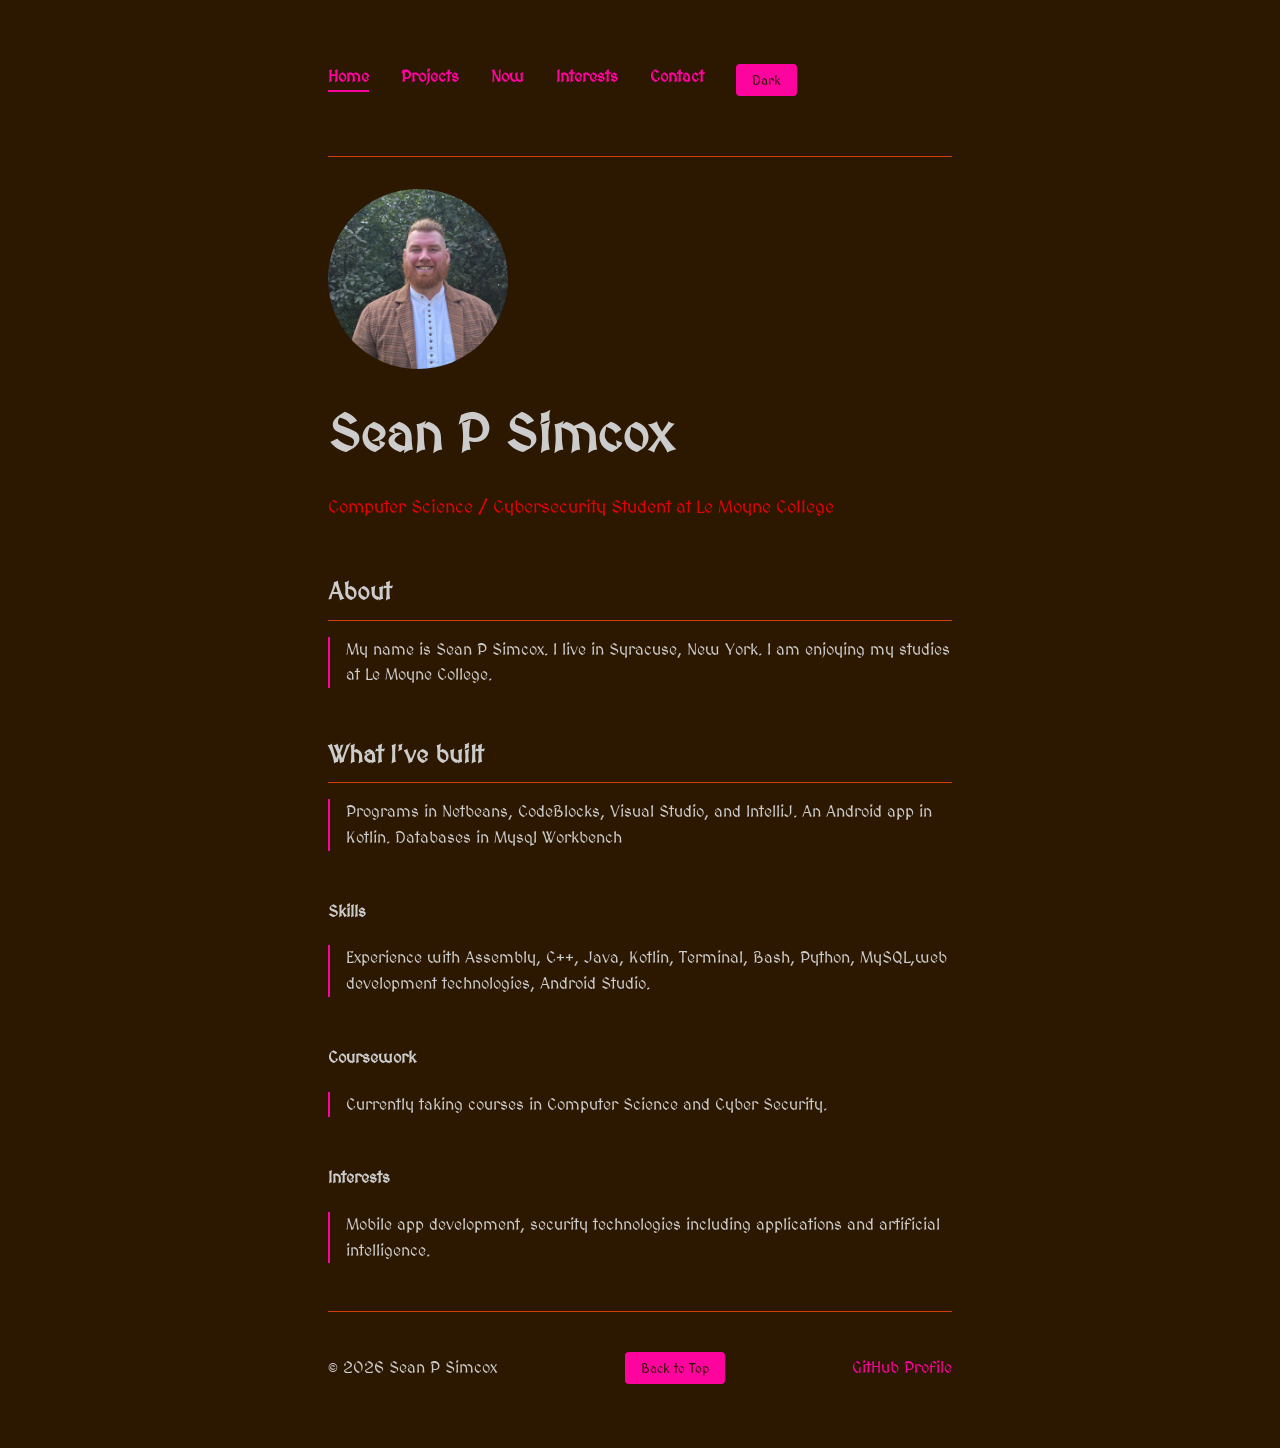
<file: index.html>
<!doctype html>
<html lang="en">
  <head>
    <meta name="viewport" content="width=device-width, initial-scale=1.0" />
    <title>Sean P Simcox</title>
    <!-- Class 12 ~ Step 1: a typeface I chose -->
    <link rel="preconnect" href="https://fonts.googleapis.com" />

    <link rel="preconnect" href="https://fonts.gstatic.com" />

    <link
      href="https://fonts.googleapis.com/css2?family=MedievalSharp&display=swap"
      rel="stylesheet"
    />
    <link rel="stylesheet" href="styles.css" />
    <link rel="icon" href="/images/icon-192.png" type="image/x-icon" />
    <!-- Class 15: Step 1: my third file -->
    <script src="script.js" defer></script>
  </head>

  <body>
    <!-- Class 13 ~ Step 2: navigation -->
    <nav>
      <ul>
        <li><a href="index.html" class="current">Home</a></li>
        <li><a href="projects.html">Projects</a></li>
        <!-- Lab 13 ~ Task 3: one nav three pages -->
        <li><a href="now.html">Now</a></li>
        <!-- Class 20 ~ Step 1.1: the interests link -->
        <li><a href="interests.html">Interests</a></li>
        <!-- Class 16 ~ Step 1: the contact link -->
        <li><a href="contact.html">Contact</a></li>
        <!-- Lab 15: Step 3: the theme button -->
        <li><button id="theme-toggle" type="button">Toggle Theme</button></li>
      </ul>
    </nav>
    <!-- Class 11: Step 2: the page content -->
    <!-- Lab 11 ~ Task 1: make it personal -->
    <!-- Lab 12 ~ Task 1: group the text so it stacks beside the photo -->
    <header>
      <!-- Class 12 ~ Step 3: an image -->
      <img
        src="images/ResizedHeadshot.jpg"
        alt="Portrait of Sean P Simcox"
        class="portrait"
      />
      <div>
        <h1>Sean P Simcox</h1>
        <p>Computer Science / Cybersecurity Student at Le Moyne College</p>
      </div>
    </header>

    <main>
      <section>
        <h2>About</h2>
        <p>
          My name is Sean P Simcox. I live in Syracuse, New York. I am enjoying
          my studies at Le Moyne College.
        </p>
      </section>

      <section>
        <h2>What I've built</h2>
        <ul>
          <li>
            Programs in Netbeans, CodeBlocks, Visual Studio, and IntelliJ. An
            Android app in Kotlin. Databases in Mysql Workbench
          </li>
        </ul>
      </section>

      <!-- Lab 11 ~ Task 2: skills, coursework, interests -->
      <section>
        <h4>Skills</h4>
        <p>
          Experience with Assembly, C++, Java, Kotlin, Terminal, Bash, Python,
          MySQL,web development technologies, Android Studio.
        </p>
      </section>

      <section>
        <h4>Coursework</h4>
        <p>Currently taking courses in Computer Science and Cyber Security.</p>
      </section>

      <section>
        <h4>Interests</h4>
        <p>
          Mobile app development, security technologies including applications
          and artificial intelligence.
        </p>
      </section>
    </main>

    <!--Lab 12 ~ Task 3: two things in the footer -->
    <footer>
      <!-- Class 15: Step 2: the year, written by JavaScript -->
      <p>&copy; <span id="year"></span> Sean P Simcox</p>

      <!-- Lab 15 ~ Task 5: back-to-top link -->
      <p><button id="back-to-top" type="button">Back to Top</button></p>

      <!-- Lab 11 ~ Task 3: add a link to your GitHub profile -->
      <a
        href="https://github.com/SeanPSimcox/csc441-web-sean.git"
        target="_blank"
        rel="noopener"
      >
        GitHub Profile
      </a>
    </footer>
  </body>
</html>
</file>
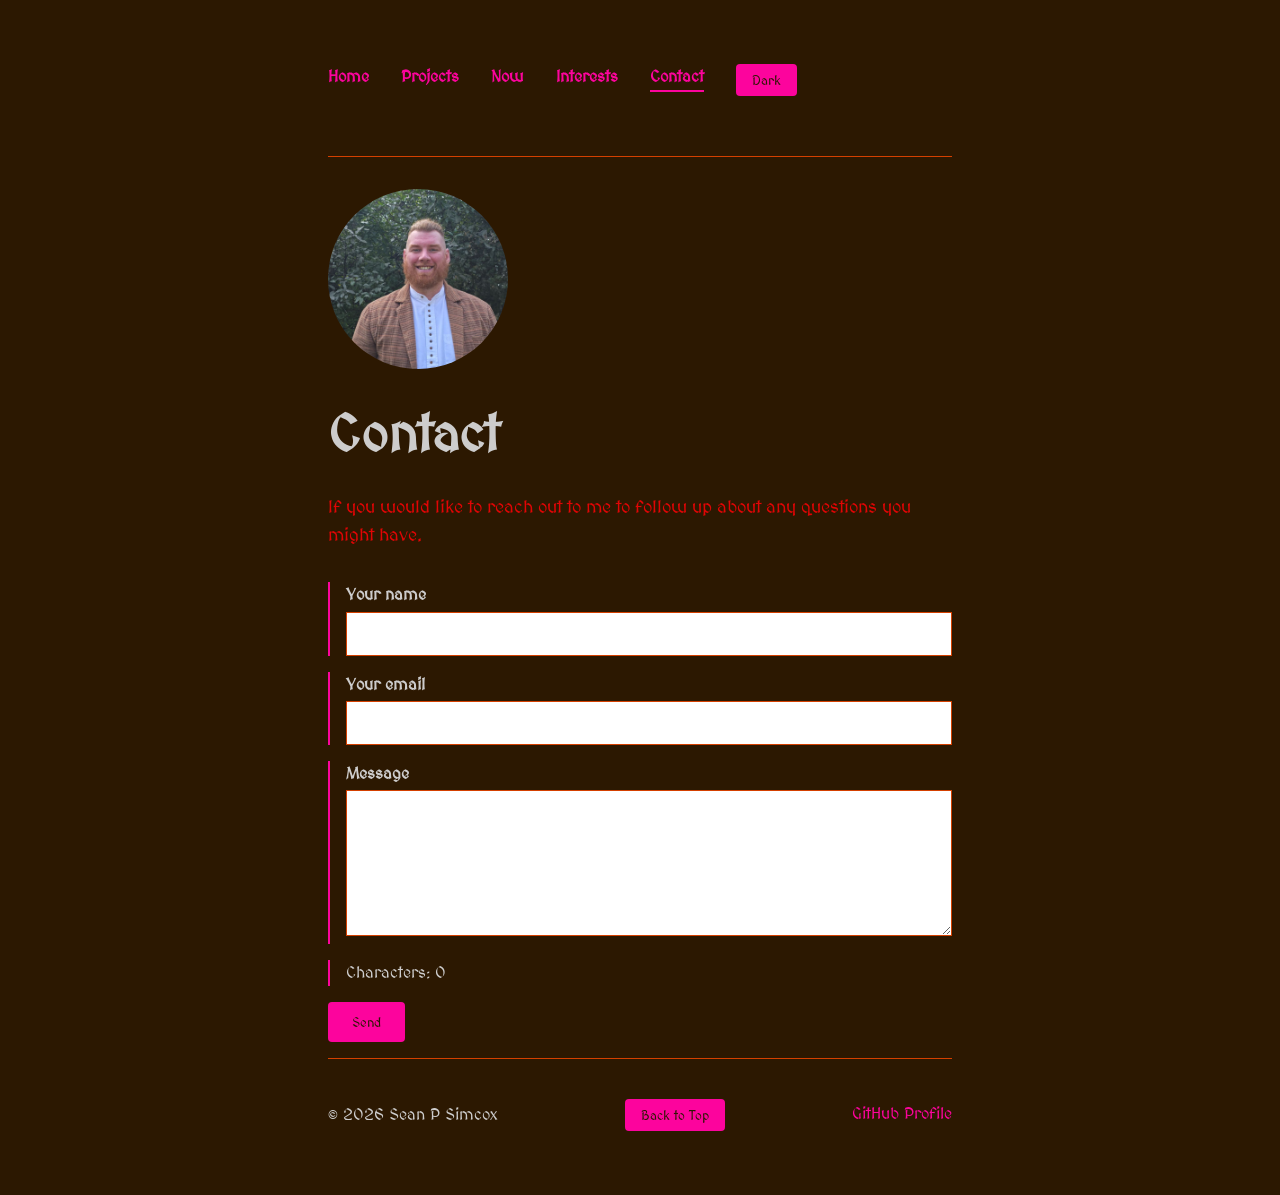
<file: contact.html>
<!doctype html>
<html lang="en">
  <head>
    <meta name="viewport" content="width=device-width, initial-scale=1.0" />
    <!-- Class 16 ~ Step 1: my contact page -->
    <title>Contact - Sean P Simcox</title>
    <!-- Class 12 ~ Step 1: a typeface I chose -->
    <link rel="preconnect" href="https://fonts.googleapis.com" />
    <link rel="preconnect" href="https://fonts.gstatic.com" />
    <link
      href="https://fonts.googleapis.com/css2?family=MedievalSharp&display=swap"
      rel="stylesheet"
    />
    <link rel="stylesheet" href="styles.css" />
    <link rel="icon" href="/images/icon-192.png" type="image/x-icon" />
    <!-- Class 15: Step 1: my third file -->
    <script src="script.js" defer></script>
  </head>

  <body>
    <!-- Class 13 ~ Step 2: navigation -->
    <nav>
      <ul>
        <li><a href="index.html">Home</a></li>
        <li><a href="projects.html">Projects</a></li>
        <!-- Lab 13 ~ Task 3: one nav three pages -->
        <li><a href="now.html">Now</a></li>
        <!-- Class 20 ~ Step 1.1: the interests link -->
        <li><a href="interests.html">Interests</a></li>
        <!-- Class 16 ~ Step 1: the contact link -->
        <li><a href="contact.html" class="current">Contact</a></li>
        <!-- Lab 15: Step 3: the theme button -->
        <li><button id="theme-toggle" type="button">Toggle Theme</button></li>
      </ul>
    </nav>
    <!-- Class 11: Step 2: the page content -->
    <!-- Lab 11 ~ Task 1: make it personal -->
    <!-- Lab 12 ~ Task 1: group the text so it stacks beside the photo -->
    <header>
      <!-- Class 12 ~ Step 3: an image -->
      <img
        src="images/ResizedHeadshot.jpg"
        alt="Portrait of Sean P Simcox"
        class="portrait"
      />
      <div class="header-text">
        <h1>Contact</h1>
        <p>
          If you would like to reach out to me to follow up about any questions
          you might have.
        </p>
      </div>
    </header>

    <main>
      <!-- Class 16 ~ Step 2: a form -->
      <!-- Class 18 ~ Step 1: let netlify handle the submission -->
      <form
        id="contact-form"
        name="contact"
        method="POST"
        data-netlify="true"
        netlify-honeypot="bot-field"
        action="/thanks.html"
      >
        <!-- Class 18 ~ Step 1: netlify hidden fields -->
        <input type="hidden" name="form-name" value="contact" />

        <p class="hidden-field">
          <label
            >Leave this empty: <input name="bot-field" type="text"
          /></label>
        </p>

        <p>
          <label for="name">Your name</label>
          <input id="name" name="name" type="text" required />
        </p>

        <p>
          <label for="email">Your email</label>
          <input id="email" name="email" type="email" required />
        </p>

        <p>
          <label for="message">Message</label>
          <textarea id="message" name="message" rows="5" required></textarea>
        </p>

        <!-- Lab 16 ~ Task 4: live character count-->
        <p id="character-count">Characters: 0</p>

        <button type="submit">Send</button>
      </form>

      <p id="form-status" role="status"></p>
    </main>

    <!--Lab 12 ~ Task 3: two things in the footer -->
    <footer>
      <!-- Class 15: Step 2: the year, written by JavaScript -->
      <p>&copy; <span id="year"></span> Sean P Simcox</p>

      <!-- Lab 15 ~ Task 5: back-to-top link -->
      <p><button id="back-to-top" type="button">Back to Top</button></p>

      <!-- Lab 11 ~ Task 3: add a link to your GitHub profile -->
      <a href="https://github.com/SeanPSimcox" target="_blank" rel="noopener">
        GitHub Profile
      </a>
    </footer>
  </body>
</html>
</file>
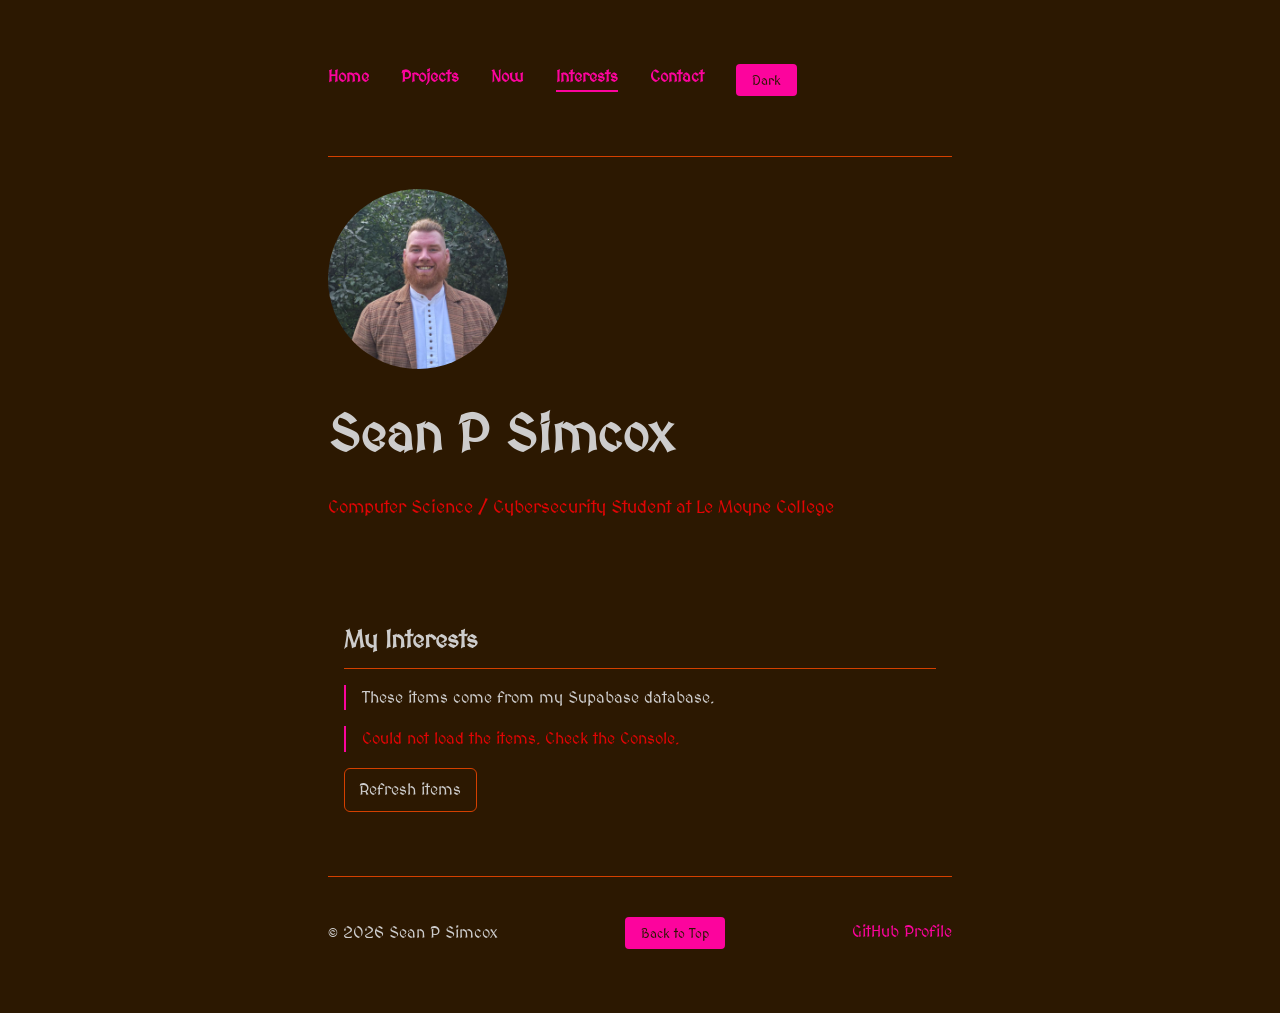
<file: interests.html>
<!doctype html>
<html lang="en">
  <head>
    <meta name="viewport" content="width=device-width, initial-scale=1.0" />
    <title>My Interests</title>
    <!-- Class 12 ~ Step 1: a typeface I chose -->
    <link rel="preconnect" href="https://fonts.googleapis.com" />

    <link rel="preconnect" href="https://fonts.gstatic.com" />

    <link
      href="https://fonts.googleapis.com/css2?family=MedievalSharp&display=swap"
      rel="stylesheet"
    />
    <link rel="stylesheet" href="styles.css" />
    <link rel="icon" href="/images/icon-192.png" type="image/x-icon" />
    <!-- Class 15: Step 1: my third file -->
     <script src="/script.js" defer></script>
     
    <!-- Class 20 · Step 2: API connection, then API page -->
    <script src="config.js" defer></script>
    <script src="interests.js" defer></script>
  </head>

  <body>
    <!-- Class 13 ~ Step 2: navigation -->
    <nav>
      <ul>
        <li><a href="index.html">Home</a></li>
        <li><a href="projects.html">Projects</a></li>
        <!-- Lab 13 ~ Task 3: one nav three pages -->
        <li><a href="now.html">Now</a></li>
        <!-- Class 20 ~ Step 1.1: the interests link -->
        <li><a href="interests.html" class="current">Interests</a></li>
        <!-- Class 16 ~ Step 1: the contact link -->
        <li><a href="contact.html">Contact</a></li>
        <!-- Lab 15: Step 3: the theme button -->
        <li><button id="theme-toggle" type="button">Toggle Theme</button></li>
      </ul>
    </nav>
    <!-- Class 11: Step 2: the page content -->
    <!-- Lab 11 ~ Task 1: make it personal -->
    <!-- Lab 12 ~ Task 1: group the text so it stacks beside the photo -->
    <header>
      <!-- Class 12 ~ Step 3: an image -->
      <img
        src="images/ResizedHeadshot.jpg"
        alt="Portrait of Sean P Simcox"
        class="portrait"
      />
      <div>
        <h1>Sean P Simcox</h1>
        <p>Computer Science / Cybersecurity Student at Le Moyne College</p>
      </div>
    </header>

    <!-- Class 20 ~ Step 1: add inside the existing <main> on interests.html -->
    <main>
      <section class="interests-section">
        <h2>My Interests</h2>
        <p>These items come from my Supabase database.</p>

        <p id="showcase-status" role="status">Waiting to load...</p>

        <!-- Lab 20 · Task 2: ask the API again -->
        <button id="showcase-refresh" type="button">Refresh items</button>

        <p id="showcase-count"></p>

        <div id="showcase-grid" class="showcase-grid"></div>
      </section>
    </main>

    <!--Lab 12 ~ Task 3: two things in the footer -->
    <footer>
      <!-- Class 15: Step 2: the year, written by JavaScript -->
      <p>&copy; <span id="year"></span> Sean P Simcox</p>

      <!-- Lab 15 ~ Task 5: back-to-top link -->
      <p><button id="back-to-top" type="button">Back to Top</button></p>

      <!-- Lab 11 ~ Task 3: add a link to your GitHub profile -->
      <a
        href="https://github.com/SeanPSimcox/csc441-web-sean.git"
        target="_blank"
        rel="noopener"
      >
        GitHub Profile
      </a>
    </footer>
  </body>
</html>
</file>
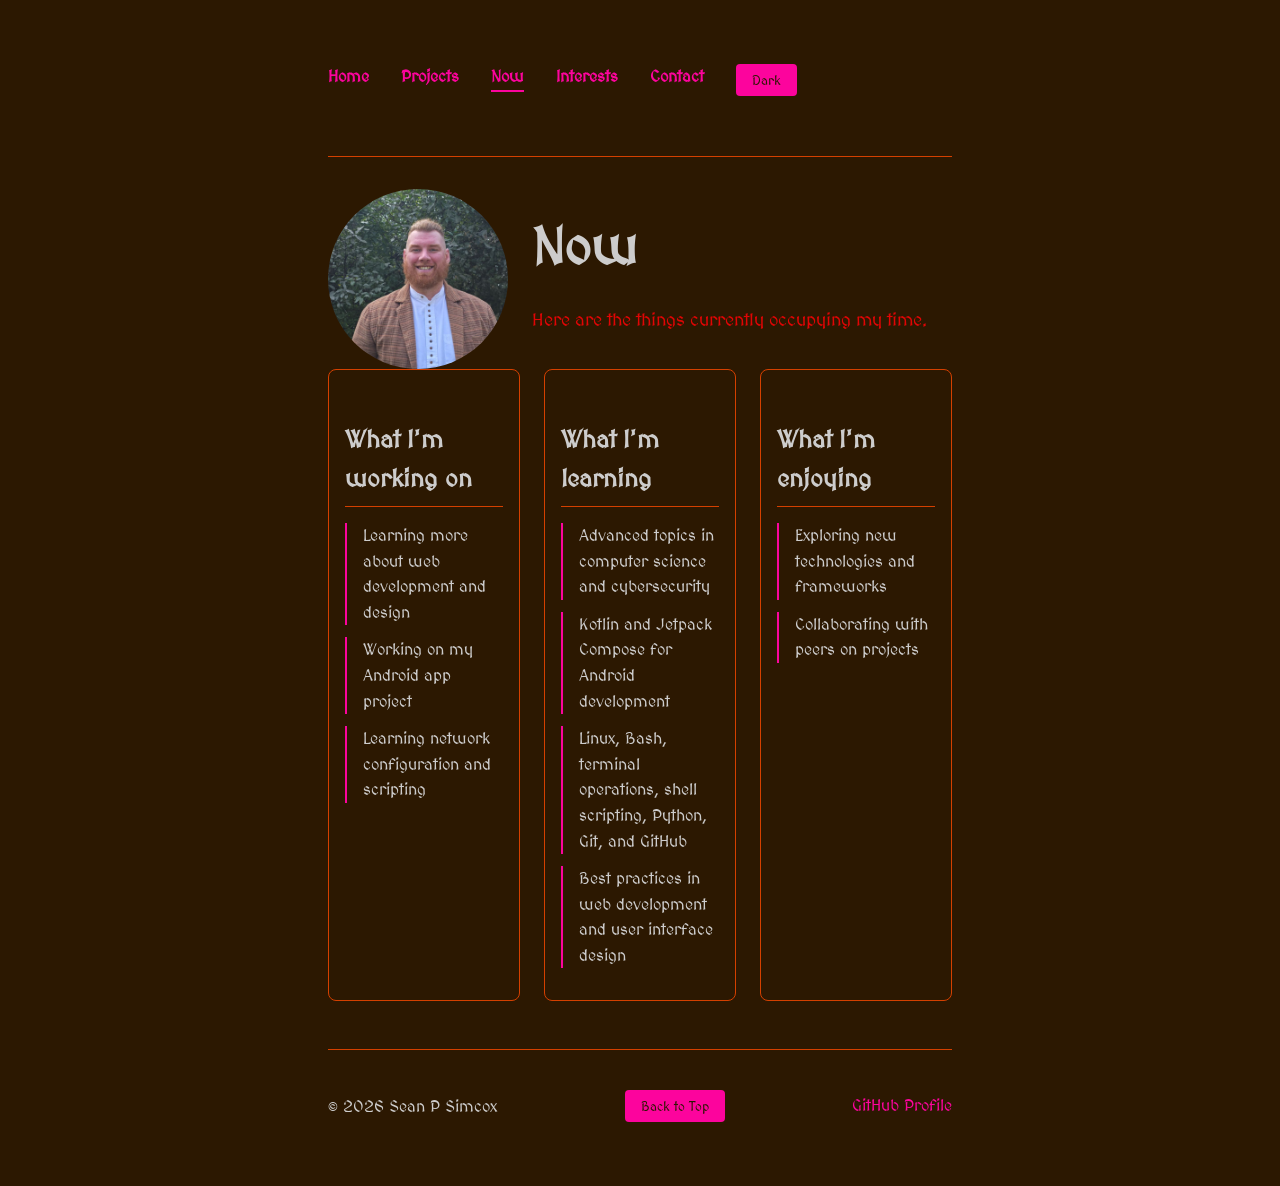
<file: now.html>
<!doctype html>
<html lang="en">
  <!-- Class 13 ~ Task 2: my third page -->
  <head>
    <meta name="viewport" content="width=device-width, initial-scale=1.0" />
    <title>Sean P Simcox - Now</title>
    <!-- Class 12 ~ Step 1: a typeface I chose -->
    <link rel="preconnect" href="https://fonts.googleapis.com" />
    <link rel="preconnect" href="https://fonts.gstatic.com" />
    <link
      href="https://fonts.googleapis.com/css2?family=MedievalSharp&display=swap"
      rel="stylesheet"
    />
    <link rel="stylesheet" href="styles.css" />
    <link rel="icon" href="/images/icon-192.png" type="image/x-icon" />
    <!-- Class 15: Step 1: my third file -->
    <script src="script.js" defer></script>
  </head>

  <body>
    <!-- Class 13 ~ Step 2: navigation -->
    <nav>
      <ul>
        <li><a href="index.html">Home</a></li>
        <li><a href="projects.html">Projects</a></li>
        <!-- Lab 13 ~ Task 3: one nav three pages -->
        <li><a href="now.html" class="current">Now</a></li>
        <!-- Class 20 ~ Step 1.1: the interests link -->
        <li><a href="interests.html">Interests</a></li>
        <!-- Class 16 ~ Step 1: the contact link -->
        <li><a href="contact.html">Contact</a></li>
        <!-- Lab 15: Step 3: the theme button -->
        <li><button id="theme-toggle" type="button">Toggle Theme</button></li>
      </ul>
    </nav>
    <!-- Class 11: Step 2: the page content -->
    <!-- Lab 11 ~ Task 1: make it personal -->
    <!-- Lab 12 ~ Task 1: group the text so it stacks beside the photo -->
    <header>
      <!-- Class 12 ~ Step 3: an image -->
      <img
        src="images/ResizedHeadshot.jpg"
        alt="Portrait of Sean P Simcox"
        class="portrait"
      />
      <div>
        <h1>Now</h1>
        <p>Here are the things currently occupying my time.</p>
      </div>
    </header>

    <main>
      <!-- Class 14 ~ Step 1: a row of cards -->
      <div class="cards">
        <section class="card">
          <h2>What I'm working on</h2>
          <ul>
            <li>Learning more about web development and design</li>
            <li>Working on my Android app project</li>
            <li>Learning network configuration and scripting</li>
          </ul>
        </section>
        <section class="card">
          <h2>What I'm learning</h2>
          <ul>
            <li>Advanced topics in computer science and cybersecurity</li>
            <li>Kotlin and Jetpack Compose for Android development</li>
            <li>
              Linux, Bash, terminal operations, shell scripting, Python, Git,
              and GitHub
            </li>
            <li>Best practices in web development and user interface design</li>
          </ul>
        </section>
        <section class="card">
          <h2>What I'm enjoying</h2>
          <ul>
            <li>Exploring new technologies and frameworks</li>
            <li>Collaborating with peers on projects</li>
          </ul>
        </section>
      </div>
    </main>

    <!--Lab 12 ~ Task 3: two things in the footer -->
    <footer>
      <!-- Lab 15: Task 1: the year, written by JavaScript my third file-->
      <p>&copy; <span id="year"></span> Sean P Simcox</p>

      <!-- Lab 15 ~ Task 5: back-to-top link -->
      <p><button id="back-to-top" type="button">Back to Top</button></p>

      <!-- Lab 11 ~ Task 3: add a link to your GitHub profile -->
      <a
        href="https://github.com/SeanPSimcox/csc441-web-sean.git"
        target="_blank"
        rel="noopener"
      >
        GitHub Profile
      </a>
    </footer>
  </body>
</html>
</file>
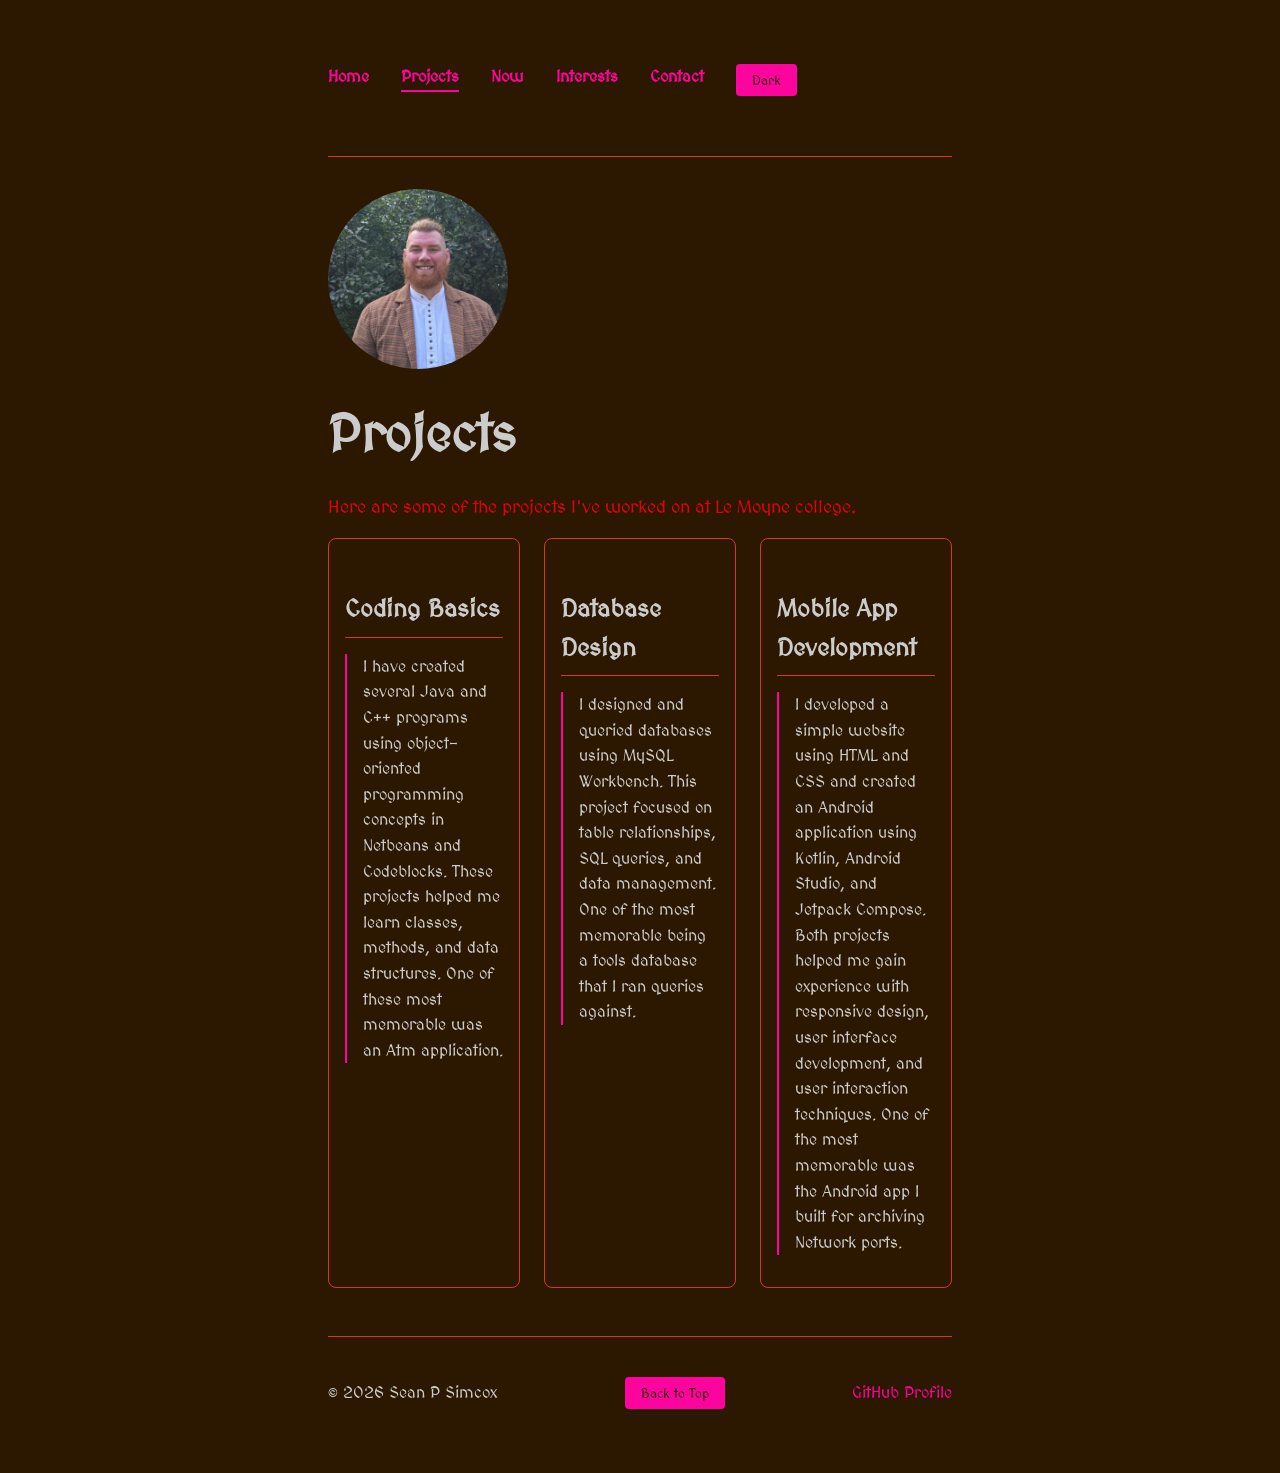
<file: projects.html>
<!doctype html>
<html lang="en">
  <head>
    <meta name="viewport" content="width=device-width, initial-scale=1.0" />
    <title>Sean P Simcox - Projects</title>
    <!-- Class 12 ~ Step 1: a typeface I chose -->
    <link rel="preconnect" href="https://fonts.googleapis.com" />
    <link rel="preconnect" href="https://fonts.gstatic.com" />
    <link
      href="https://fonts.googleapis.com/css2?family=MedievalSharp&display=swap"
      rel="stylesheet"
    />
    <link rel="stylesheet" href="styles.css" />
    <link rel="icon" href="/images/icon-192.png" type="image/x-icon" />
    <!-- Class 15: Step 1: my third file -->
    <script src="script.js" defer></script>
  </head>

  <body>
    <!-- Class 13 ~ Step 2: navigation -->
    <nav>
      <ul>
        <li><a href="index.html">Home</a></li>
        <li><a href="projects.html" class="current">Projects</a></li>
        <!-- Lab 13 ~ Task 3: one nav three pages -->
        <li><a href="now.html">Now</a></li>
        <!-- Class 20 ~ Step 1.1: the interests link -->
        <li><a href="interests.html">Interests</a></li>
        <!-- Class 16 ~ Step 1: the contact link -->
        <li><a href="contact.html">Contact</a></li>
        <!-- Lab 15: Step 3: the theme button -->
        <li><button id="theme-toggle" type="button">Toggle Theme</button></li>
      </ul>
    </nav>
    <!-- Class 11: Step 2: the page content -->
    <!-- Lab 11 ~ Task 1: make it personal -->
    <!-- Lab 12 ~ Task 1: group the text so it stacks beside the photo -->
    <header>
      <!-- Class 12 ~ Step 3: an image -->
      <img
        src="images/ResizedHeadshot.jpg"
        alt="Portrait of Sean P Simcox"
        class="portrait"
      />
      <div>
        <h1>Projects</h1>
        <p>Here are some of the projects I've worked on at Le Moyne college.</p>
      </div>
    </header>

    <main>
      <!-- Class 14 ~ Step 1: a row of cards -->
      <div class="cards">
        <section class="card">
          <h2>Coding Basics</h2>
          <p>
            I have created several Java and C++ programs using object-oriented
            programming concepts in Netbeans and Codeblocks. These projects
            helped me learn classes, methods, and data structures. One of these
            most memorable was an Atm application.
          </p>
        </section>
        <section class="card">
          <h2>Database Design</h2>
          <p>
            I designed and queried databases using MySQL Workbench. This project
            focused on table relationships, SQL queries, and data management.
            One of the most memorable being a tools database that I ran queries
            against.
          </p>
        </section>
        <section class="card">
          <h2>Mobile App Development</h2>
          <p>
            I developed a simple website using HTML and CSS and created an
            Android application using Kotlin, Android Studio, and Jetpack
            Compose. Both projects helped me gain experience with responsive
            design, user interface development, and user interaction techniques.
            One of the most memorable was the Android app I built for archiving
            Network ports.
          </p>
        </section>
      </div>
    </main>

    <!--Lab 12 ~ Task 3: two things in the footer -->
    <footer>
      <!-- Lab 15: Task 1: the year, written by JavaScript my second file -->
      <p>&copy; <span id="year"></span> Sean P Simcox</p>

      <!-- Lab 15 ~ Task 5: back-to-top link -->
      <p><button id="back-to-top" type="button">Back to Top</button></p>

      <!-- Lab 11 ~ Task 3: add a link to your GitHub profile -->
      <a
        href="https://github.com/SeanPSimcox/csc441-web-sean.git"
        target="_blank"
        rel="noopener"
      >
        GitHub Profile
      </a>
    </footer>
  </body>
</html>
</file>
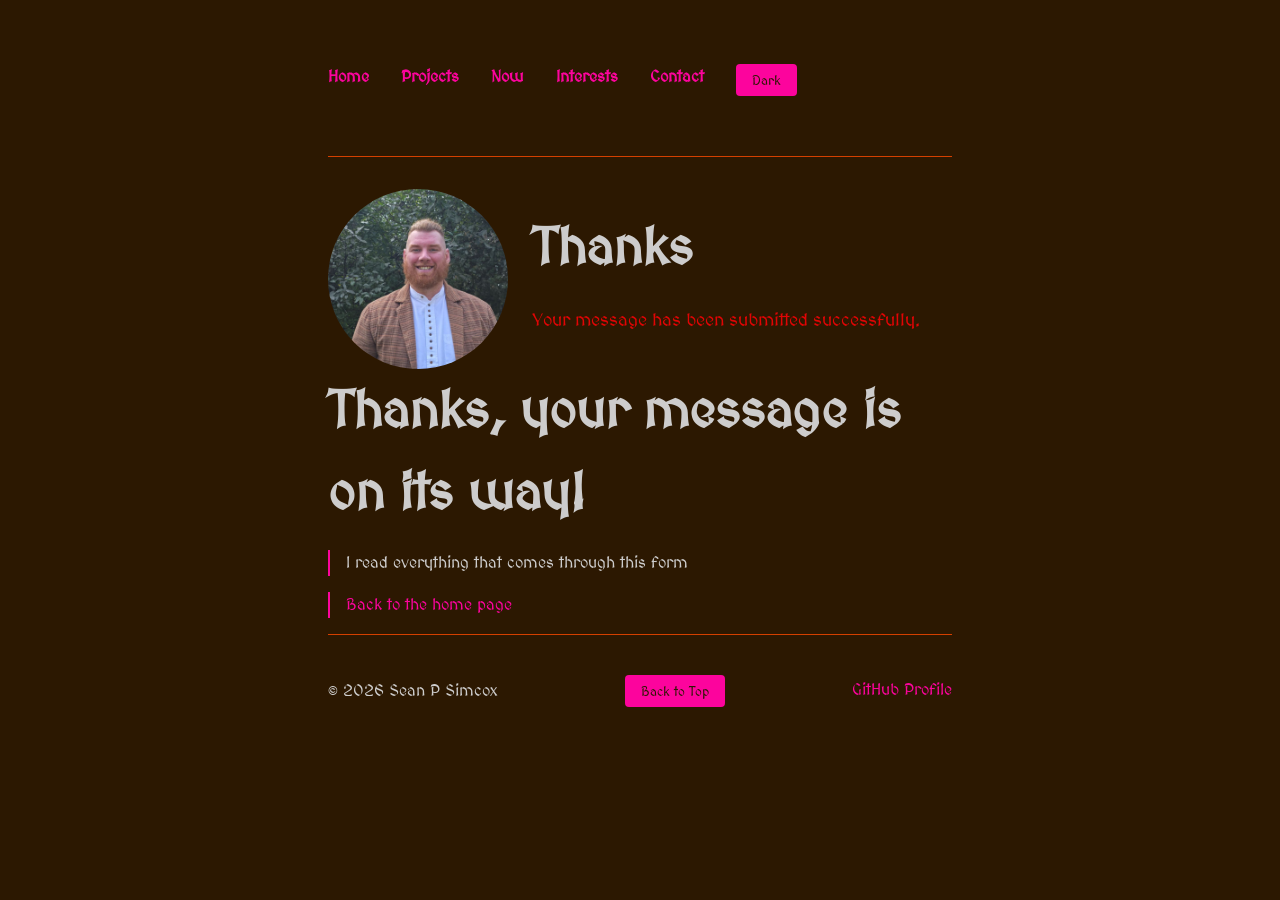
<file: thanks.html>
<!doctype html>
<html lang="en">
  <head>
    <meta name="viewport" content="width=device-width, initial-scale=1.0" />
    <!-- Class 16 ~ Step 1: my contact page -->
    <title>Thanks - Sean P Simcox</title>
    <!-- Class 12 ~ Step 1: a typeface I chose -->
    <link rel="preconnect" href="https://fonts.googleapis.com" />
    <link rel="preconnect" href="https://fonts.gstatic.com" />
    <link
      href="https://fonts.googleapis.com/css2?family=MedievalSharp&display=swap"
      rel="stylesheet"
    />
    <link rel="stylesheet" href="styles.css" />
    <link rel="icon" href="/images/icon-192.png" type="image/x-icon" />
    <!-- Class 15: Step 1: my third file -->
    <script src="script.js" defer></script>
  </head>

  <body>
    <!-- Class 13 ~ Step 2: navigation -->
    <nav>
      <ul>
        <li><a href="index.html">Home</a></li>
        <li><a href="projects.html">Projects</a></li>
        <!-- Lab 13 ~ Task 3: one nav three pages -->
        <li><a href="now.html">Now</a></li>
        <!-- Class 20 ~ Step 1.1: the interests link -->
        <li><a href="interests.html">Interests</a></li>
        <!-- Class 16 ~ Step 1: the contact link -->
        <li><a href="contact.html">Contact</a></li>
        <!-- Lab 15: Step 3: the theme button -->
        <li><button id="theme-toggle" type="button">Toggle Theme</button></li>
      </ul>
    </nav>
    <!-- Class 11: Step 2: the page content -->
    <!-- Lab 11 ~ Task 1: make it personal -->
    <!-- Lab 12 ~ Task 1: group the text so it stacks beside the photo -->
    <header>
      <!-- Class 12 ~ Step 3: an image -->
      <img
        src="images/ResizedHeadshot.jpg"
        alt="Portrait of Sean P Simcox"
        class="portrait"
      />
      <div class="header-text">
        <h1>Thanks</h1>
        <p>Your message has been submitted successfully.</p>
      </div>
    </header>

    <!-- Lab 18 ~ Task 2: where the form lands -->
    <main>
      <h1>Thanks, your message is on its way!</h1>
      <p>I read everything that comes through this form</p>
      <p><a href="/index.html">Back to the home page</a></p>
    </main>

    <!--Lab 12 ~ Task 3: two things in the footer -->
    <footer>
      <!-- Class 15: Step 2: the year, written by JavaScript -->
      <p>&copy; <span id="year"></span> Sean P Simcox</p>

      <!-- Lab 15 ~ Task 5: back-to-top link -->
      <p><button id="back-to-top" type="button">Back to Top</button></p>

      <!-- Lab 11 ~ Task 3: add a link to your GitHub profile -->
      <a href="https://github.com/SeanPSimcox" target="_blank" rel="noopener">
        GitHub Profile
      </a>
    </footer>
  </body>
</html>
</file>
<file: styles.css>
/* Class 16 ~ Step 3: padding counts inside width, on top of it */
* {
  box-sizing: border-box;
}

/* Class 11 ~ Step 4: the basics */
:root {
  --text: #cdcccc;
  --text-muted: #e00505;
  /* Lab 17 ~ Task 3: something I can see */
  --accent: #fc049d;
  --background: #2c1801;
  --border: #d44000;
  --error: crimson;
}

body {
  font-family:
    system-ui,
    -apple-system,
    "Segoe UI",
    sans-serif;
  font-family: "MedievalSharp", cursive;
  font-weight: 400;
  font-style: normal;

  color: var(--text);
  background: var(--background);
  line-height: 1.6;
  max-width: 42rem;
  margin: 0 auto;
  padding: 3rem 1.5rem;
}

h1 {
  font-size: 3.2rem; /* Class 12 ~ Step 2: my own scale*/
  margin-bottom: 1.1rem;
  margin-top: 0;
}

header p {
  color: var(--text-muted);
  font-size: 1.1rem;
  margin-top: 0;
}

h2 {
  margin-top: 2.2rem;
  margin-bottom: 1rem;
  border-bottom: 1px solid var(--border);
  padding-bottom: 0.5rem;
}

main p {
  padding-left: 1rem;
  border-left: 2px solid var(--accent);
}

/* Lab 12 ~ Task 3: footer */
footer {
  display: flex;
  flex-direction: column;
  gap: 1rem;
  align-items: center;
  border-top: 1px solid var(--border);
  padding-top: 1.5rem;
}

@media (min-width: 40rem) {
  footer {
    flex-direction: row;
    justify-content: space-between;
  }
}

/* Lab 11 ~ Task 4: Links style */
a {
  color: var(--accent);
  text-decoration: none;
  border-bottom: 1px solid transparent;
}

a:hover {
  border-bottom-color: var(--accent);
}

.portrait {
  width: 180px;
  height: 180px;
  object-fit: cover;
  border-radius: 50%;
}

/* Lab 14 ~ Task 5: images scale on small screens */
img {
  max-width: 100%;
  height: auto;
}

section {
  margin-bottom: 3rem;
}

/* Lab 12 ~ Task 2: list without bullets */
ul {
  list-style: none;
  padding-left: 0;
}

li {
  margin-bottom: 0.75rem;
  padding-left: 1rem;
  border-left: 2px solid var(--accent);
}

nav li {
  border-left: none;
  padding-left: 0;
}

/* Lab 12 ~ Task 1: header side by side */
/* Lab 12 ~ Task 4: let the header stack when there isn't room */
header {
  display: flex;
  align-items: center;
  gap: 1.5rem;
  flex-wrap: wrap;
}

/* Class 13 ~ Step 3: the nav bar */
/* Lab 14 ~ Task 1: the nav stacks on narrow screens */
nav ul {
  list-style: none;
  padding-left: 0;
  display: flex;
  /* Lab 16 ~ Task 3: no more stacking */
  flex-direction: row;
  flex-wrap: wrap;
  gap: 1rem;
  margin-bottom: 2rem;
}

@media (min-width: 40rem) {
  nav ul {
    flex-direction: row;
    gap: 2rem;
  }
}

nav a {
  text-decoration: none;
  font-weight: 700;
  padding-bottom: 0.25rem;
  border-bottom: 2px solid transparent;
}

nav a:hover {
  border-bottom-color: var(--accent);
}

/* Lab 13 ~ Task 1: which page am I on */
nav a.current {
  border-bottom-color: var(--accent);
  color: var(--accent);
}

/* Lab 13 ~ Task 4: separate the bar from the header (change)*/
nav {
  padding-bottom: 1rem;
  border-bottom: 1px solid var(--border);
  margin-bottom: 2rem;
}

/* Lab 13 ~ Task 5: keyboard navigation indicator */
nav a:focus-visible {
  outline: 2px solid var(--accent);
  outline-offset: 2px;
}

/* Class 14 ~ Step 2: the cards go in a row */
/* Class 14 ~ Step 3: stack by default */
.cards {
  display: flex;
  flex-direction: column;
  gap: 1.5rem;
}

.card {
  flex: 1;
  padding: 1rem;
  border-radius: 8px;
  border: 1px solid var(--border);
}

/* Class 14 ~ Step 3.1: a rw when there's room */
@media (min-width: 40rem) {
  .cards {
    flex-direction: row;
  }
}

body.dark {
  --text: white;
  --text-muted: rgba(192, 192, 192, 0.823);
  --accent: skyblue;
  --background: dimgrey;
  --border: #d44000;
  --error: lightsalmon;
}

button {
  background: var(--accent);
  color: var(--background);
  border: none;
  padding: 0.5rem 1rem;
  border-radius: 4px;
  cursor: pointer;
  font-family: inherit;
}

button:hover {
  opacity: 0.8;
}

/* Class 16 ~ Step 3: the form */
form label {
  display: block;
  font-weight: 700;
  margin-bottom: 0.25rem;
}

form input,
form textarea {
  font: inherit;
  width: 100%;
  padding: 0.5rem;
  border: 1px solid var(--border);
}

/* Lab 16 ~ Task 1: error message state */
#form-status.error {
  color: var(--error);
}

/* Class 16 ~ Step 3: the form button */
form button {
  padding: 0.75rem 1.5rem;
}

/* Class 18 ~ Step 2: the honeypot, hidden from people */
.hidden-field {
  display: none;
}

/* Class 20 · Step 5: cards use your existing theme variables */
.interests-section {
  max-width: 1000px;
  margin: 2rem auto;
  padding: 1rem;
}

.showcase-grid {
  display: grid;
  grid-template-columns: repeat(auto-fit, minmax(min(100%, 250px), 1fr));
  gap: 1rem;
}

.showcase-card {
  padding: 1rem;
  border: 1px solid var(--border, lightgray);
  background: var(--background, white);
  color: var(--text, black);
  border-radius: 12px;
}

.showcase-card h3 {
  margin: 0 0 0.4rem;
}

.showcase-card small {
  color: var(--accent, royalblue);
  font-weight: 700;
}

.showcase-card p {
  line-height: 1.5;
}

#showcase-status {
  color: var(--text-muted, dimgray);
}

/* Lab 20 · Task 3: pictures and card spacing */
.showcase-card {
  overflow: hidden;
  padding: 0;
}

.showcase-photo {
  display: block;
  width: 100%;
  aspect-ratio: 16 / 10;
  object-fit: cover;
}

.showcase-body {
  padding: 1rem;
}

#showcase-refresh {
  font: inherit;
  padding: 0.5rem 0.9rem;
  border-radius: 6px;
  cursor: pointer;
  border: 1px solid var(--border, lightgray);
  color: var(--text, black);
  background: var(--background, white);
}

#showcase-refresh:focus-visible {
  outline: 2px solid var(--accent, royalblue);
}
</file>
